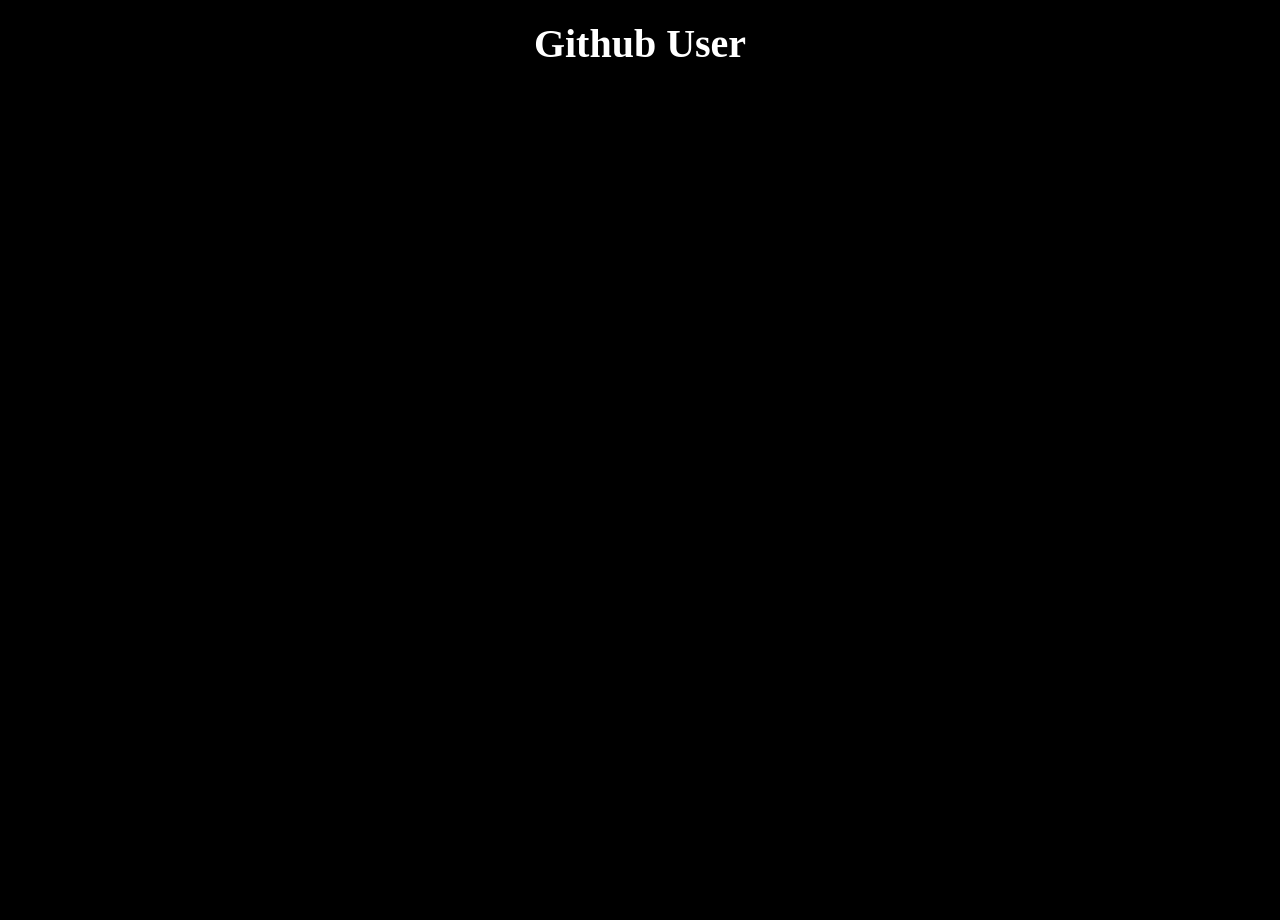
<file: GithubUser/index.html>
<!DOCTYPE html>
<html lang="en">
<head>
    <meta charset="UTF-8">
    <meta name="viewport" content="width=device-width, initial-scale=1.0">
    <title>Document</title>
    <link rel="stylesheet" href="./style.css">
</head>
<body>
    <h1>Github User</h1>
    <div id="first"></div>
</body>
<script src="./index.js"></script>
</html>
</file>
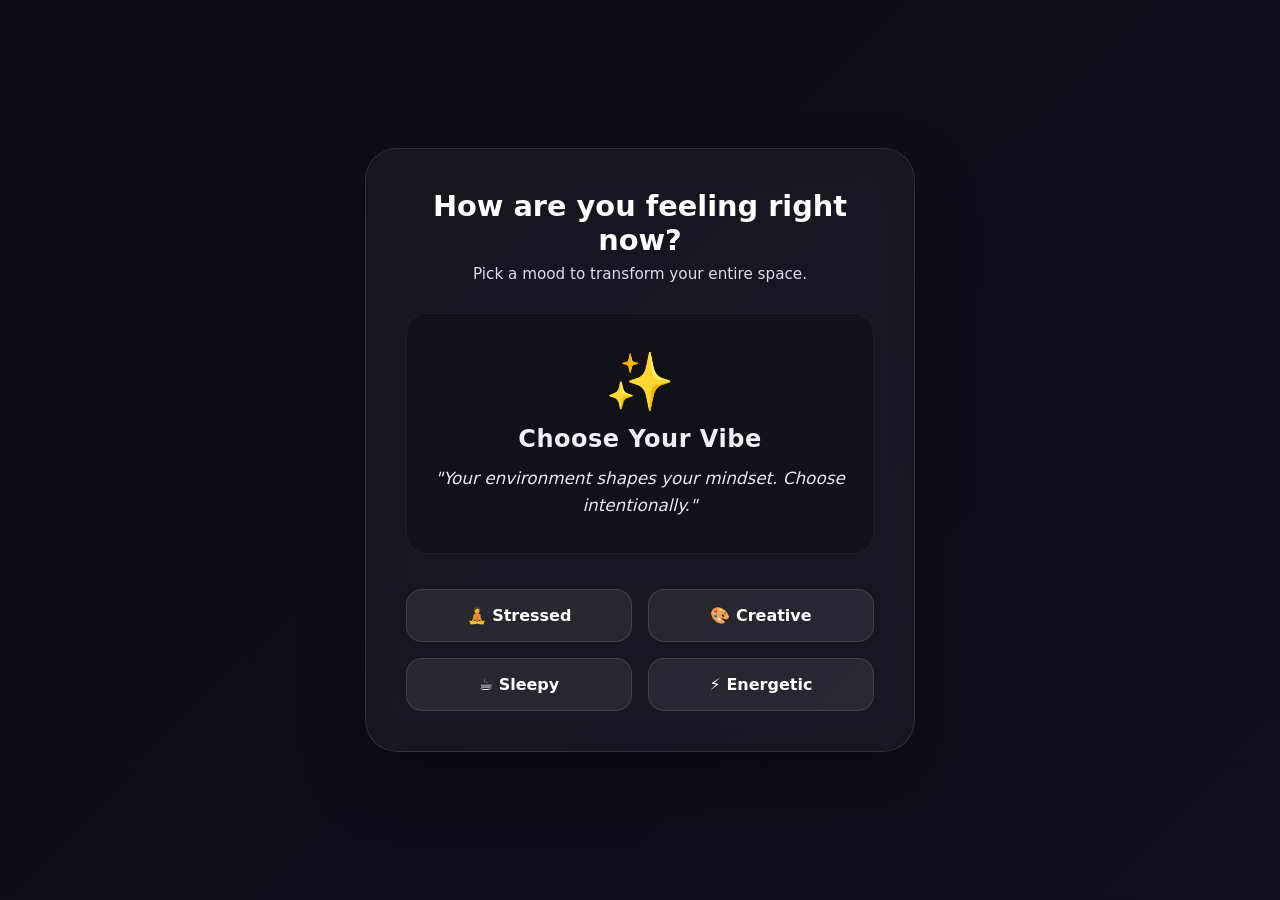
<file: MoodBackgroundChanger/index.html>
<!DOCTYPE html>
<html lang="en">
<head>
    <meta charset="UTF-8">
    <meta name="viewport" content="width=device-width, initial-scale=1.0">
    <title>The Mood Matcher Experience</title>
    <link rel="stylesheet" href="style.css">
</head>
<body>

    <div class="container" id="main-container">
        <header id="ui-header">
            <h1>How are you feeling right now?</h1>
            <p>Pick a mood to transform your entire space.</p>
        </header>

        <!-- Central Display Panel -->
        <div class="display-box">
            <span id="mood-emoji">✨</span>
            <h2 id="mood-title">Choose Your Vibe</h2>
            <p id="mood-quote">"Your environment shapes your mindset. Choose intentionally."</p>
        </div>

        <!-- Interactive Grid Dashboard -->
        <div class="mood-grid" id="ui-grid">
            <button class="mood-btn" data-mood="stressed">🧘 Stressed</button>
            <button class="mood-btn" data-mood="creative">🎨 Creative</button>
            <button class="mood-btn" data-mood="sleepy">☕ Sleepy</button>
            <button class="mood-btn" data-mood="energetic">⚡ Energetic</button>
        </div>
    </div>

    <script src="code.js"></script>
</body>
</html>
</file>
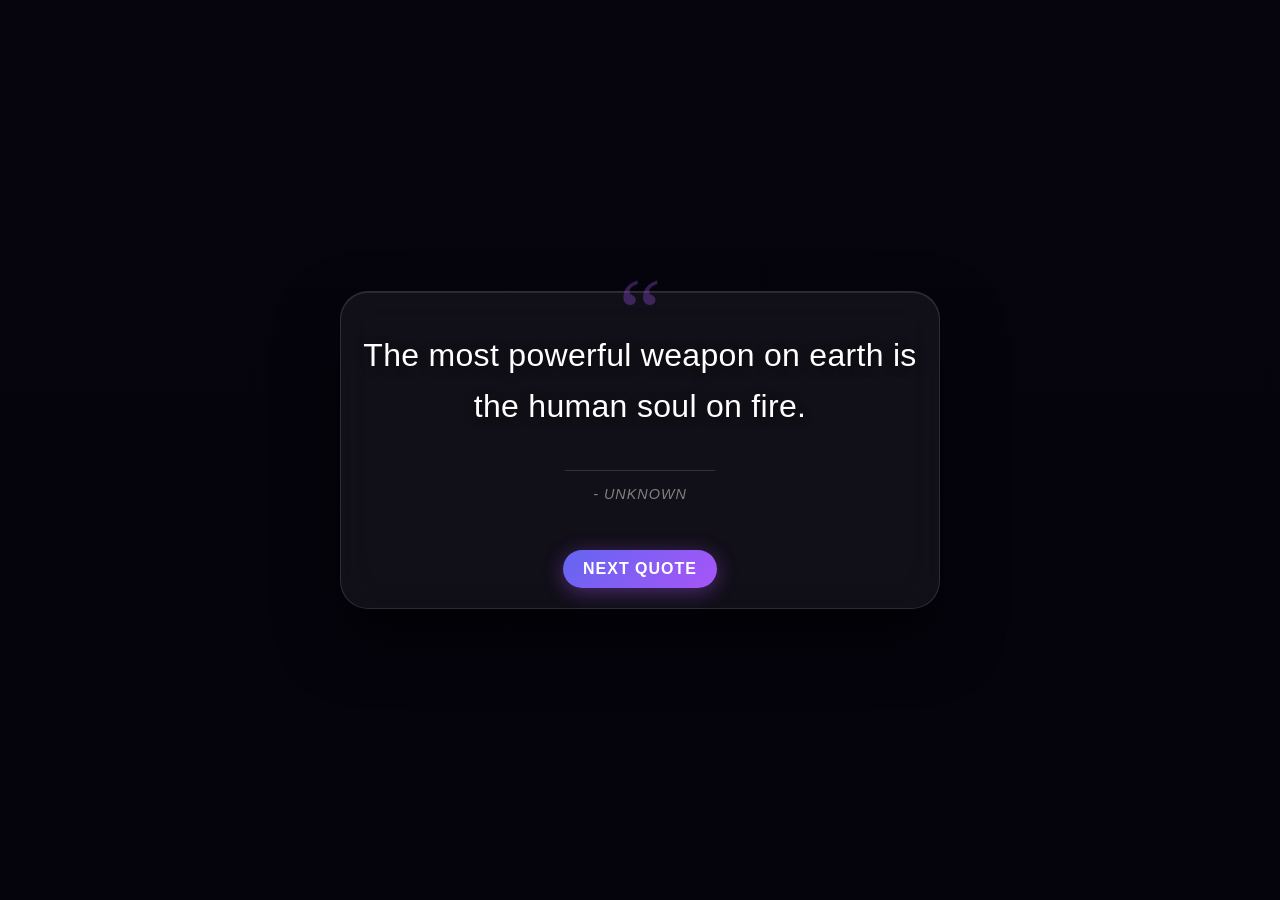
<file: RandomQuoteGenerator/index.html>
<!DOCTYPE html>
<html lang="en">
    <head>
        <meta charset="UTF-8">
        <meta name="viewport" content="width=device-width, initial-scale=1.0">
        <title>Document</title>
        <link rel="stylesheet" href="eff.css">
    </head>
    <body style="background-color: black; color:azure; font-size: 20px; display: flex; justify-content: center; align-items: center; height: 100vh;">
        <div id="first" style="text-align: center; max-width: 600px; padding: 20px;">
            <h1 id="quote-text">The most powerful weapon on earth is the human soul on fire.</h1>
            
            <p id="quote-author" style="font-style: italic; color: gray; margin-top: 10px;">- Unknown</p>
            
            <button style="margin-top: 20px; padding: 10px 20px; cursor: pointer;">Next Quote</button>
        </div>
    </body>
    <script src="./first.js"></script>
</html>
</file>
<file: GithubUser/style.css>
*{
    box-sizing: border-box;
    padding: 0px;
    margin: 0px;
}

body{
    height: 100vh;
    background-color: black;
    color: white;
}

h1{
    font-size: 40px;
    margin-top: 20px;
    margin-bottom: 20px;
    text-align: center;
}

#first{
    display: flex;
    justify-content: center;
    width: 80%;
    margin: auto;
    gap: 30px;
    flex-wrap: wrap;
}

.user{
    width: 200px;
    text-align: center;
    padding: 10px;
    border: 2px solid white;
    border-radius: 5px;
    transition: transform 1s ease;
}

.user:hover{
    transform: scale(1.2);
}

img{
    width: 100%;
    height: 200px;
    object-fit: cover;
}

h2{
    font-size: 20px;
    margin-top: 10px;
    margin-bottom: 10px;
}

a{
    text-decoration: none;
    color: orange;
}
</file>
<file: MoodBackgroundChanger/style.css>
* {
    margin: 0;
    padding: 0;
    box-sizing: border-box;
    font-family: 'Segoe UI', system-ui, sans-serif;
}

body {
    background: linear-gradient(-45deg, #1e1e2f, #2a2a40, #11111e, #0c0c14);
    background-size: 400% 400%;
    color: #eceff4;
    min-height: 100vh;
    display: flex;
    justify-content: center;
    align-items: center;
    padding: 20px;
    overflow: hidden;
    transition: background 1.5s ease;
}

/* Kicks off the moving fluid canvas effect */
body.animated-bg {
    animation: gradientAnimation 12s ease infinite;
}

.container {
    background: rgba(255, 255, 255, 0.04);
    border: 1px solid rgba(255, 255, 255, 0.1);
    border-radius: 32px;
    padding: 40px;
    max-width: 550px;
    width: 100%;
    text-align: center;
    backdrop-filter: blur(16px);
    -webkit-backdrop-filter: blur(16px);
    box-shadow: 0 30px 60px rgba(0,0,0,0.4);
    transition: all 1s cubic-bezier(0.4, 0, 0.2, 1);
}

header h1 {
    font-size: 1.8rem;
    margin-bottom: 8px;
    color: #fff;
}

header p {
    color: #d8dee9;
    font-size: 0.95rem;
    margin-bottom: 30px;
}

.display-box {
    background: rgba(0, 0, 0, 0.25);
    border-radius: 20px;
    padding: 35px 20px;
    border: 1px solid rgba(255, 255, 255, 0.05);
}

#mood-emoji {
    font-size: 3.5rem;
    display: inline-block;
    margin-bottom: 10px;
    animation: bounce 2s infinite alternate;
}

#mood-title {
    font-size: 1.5rem;
    margin-bottom: 12px;
    letter-spacing: 0.5px;
}

#mood-quote {
    font-style: italic;
    color: #e5e9f0;
    font-size: 1.05rem;
    line-height: 1.6;
}

.mood-grid {
    display: grid;
    grid-template-columns: repeat(2, 1fr);
    gap: 16px;
    margin-top: 35px;
    transition: all 0.8s cubic-bezier(0.4, 0, 0.2, 1);
    max-height: 300px;
    opacity: 1;
}

.mood-btn {
    background: rgba(255, 255, 255, 0.07);
    border: 1px solid rgba(255, 255, 255, 0.12);
    color: #fff;
    padding: 16px;
    font-size: 1rem;
    font-weight: 600;
    border-radius: 16px;
    cursor: pointer;
    transition: all 0.25s ease;
}

.mood-btn:hover {
    background: rgba(255, 255, 255, 0.18);
    transform: translateY(-4px);
}

/* UI Helpers for the Transformation Timeline */
.hidden-elements {
    opacity: 0 !important;
    max-height: 0 !important;
    padding: 0 !important;
    margin: 0 !important;
    pointer-events: none;
    overflow: hidden;
}

.expanded-card {
    padding: 60px 40px;
    max-width: 650px;
    border-color: rgba(255, 255, 255, 0.2);
}

@keyframes gradientAnimation {
    0% { background-position: 0% 50%; }
    50% { background-position: 100% 50%; }
    100% { background-position: 0% 50%; }
}

@keyframes bounce {
    from { transform: translateY(0); }
    to { transform: translateY(-8px); }
}
</file>
<file: RandomQuoteGenerator/eff.css>
* {
    margin: 0;
    padding: 0;
    box-sizing: border-box;
    font-family: 'Segoe UI', Tahoma, Geneva, Verdana, sans-serif;
}
body {
    /* Uses a premium wide-angle night landscape with a dark filter for perfect text contrast */
    background: linear-gradient(rgba(10, 8, 24, 0.55), rgba(6, 4, 15, 0.75)), 
                url('https://images.unsplash.com/photo-1506703719100-a0f3a48c0f86?auto=format&fit=crop&w=1920&q=80');
    background-size: cover;
    background-position: center;
    background-attachment: fixed;
    color: #f0f3f8;
    display: flex;
    justify-content: center;
    align-items: center;
    height: 100vh;
    padding: 20px;
    overflow: hidden;
}

#first {
    background: rgba(255, 255, 255, 0.05);
    border: 1px solid rgba(255, 255, 255, 0.12);
    border-radius: 28px;
    padding: 60px 45px;
    max-width: 700px;
    width: 100%;
    text-align: center;
    box-shadow: 0 30px 60px rgba(0, 0, 0, 0.6),
                inset 0 1px 0 rgba(255, 255, 255, 0.1);
    backdrop-filter: blur(20px);
    -webkit-backdrop-filter: blur(20px);
    display: flex;
    flex-direction: column;
    align-items: center;
    gap: 28px;
    animation: fadeIn 1s ease-out;
}

/* Quote Icon Decoration */
#first::before {
    content: "“";
    font-size: 6rem;
    font-family: Georgia, serif;
    color: rgba(168, 85, 247, 0.3);
    line-height: 0;
    margin-bottom: -10px;
}

/* Quote Text Styling */
h1 {
    font-size: 2rem;
    font-weight: 400;
    line-height: 1.6;
    color: #ffffff;
    text-shadow: 0 2px 10px rgba(0, 0, 0, 0.5);
    letter-spacing: 0.3px;
}

/* Author Styling */
p {
    font-size: 1.15rem;
    font-style: italic;
    color: #cbd5e1;
    letter-spacing: 1px;
    text-transform: uppercase;
    font-size: 0.9rem;
    border-top: 1px solid rgba(255, 255, 255, 0.15);
    padding-top: 15px;
    min-width: 150px;
}

/* Interactive Button with Gradient Glow */
button {
    background: linear-gradient(135deg, #6366f1 0%, #a855f7 100%);
    color: white;
    border: none;
    border-radius: 50px;
    padding: 16px 40px;
    font-size: 1rem;
    font-weight: 600;
    cursor: pointer;
    letter-spacing: 1px;
    text-transform: uppercase;
    box-shadow: 0 4px 20px rgba(168, 85, 247, 0.4);
    transition: all 0.4s cubic-bezier(0.175, 0.885, 0.32, 1.275);
    margin-top: 10px;
}

/* Hover & Click Animations */
button:hover {
    transform: translateY(-4px) scale(1.03);
    box-shadow: 0 12px 28px rgba(168, 85, 247, 0.6);
}

button:active {
    transform: translateY(-1px) scale(1);
    box-shadow: 0 6px 15px rgba(168, 85, 247, 0.4);
}

/* Smooth Card Entrance Animation */
@keyframes fadeIn {
    from {
        opacity: 0;
        transform: translateY(20px);
    }
    to {
        opacity: 1;
        transform: translateY(0);
    }
}
</file>
